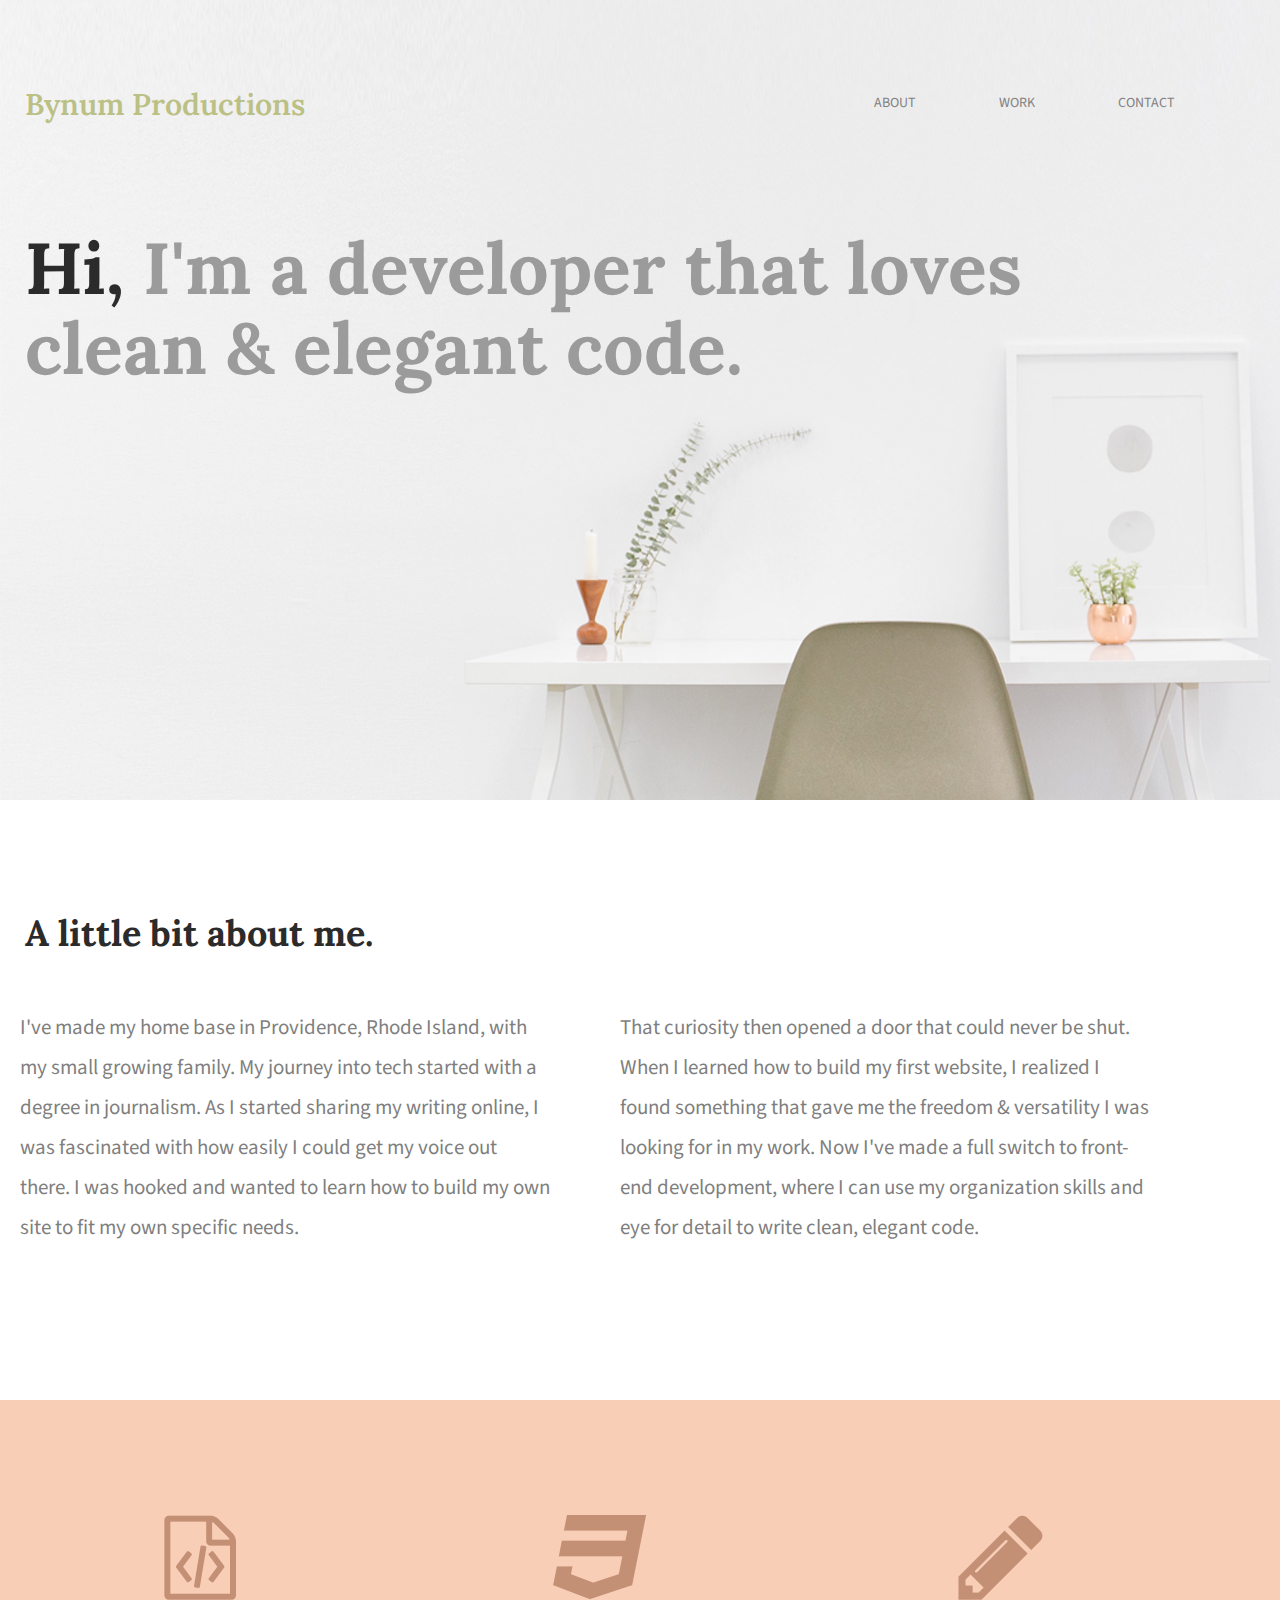
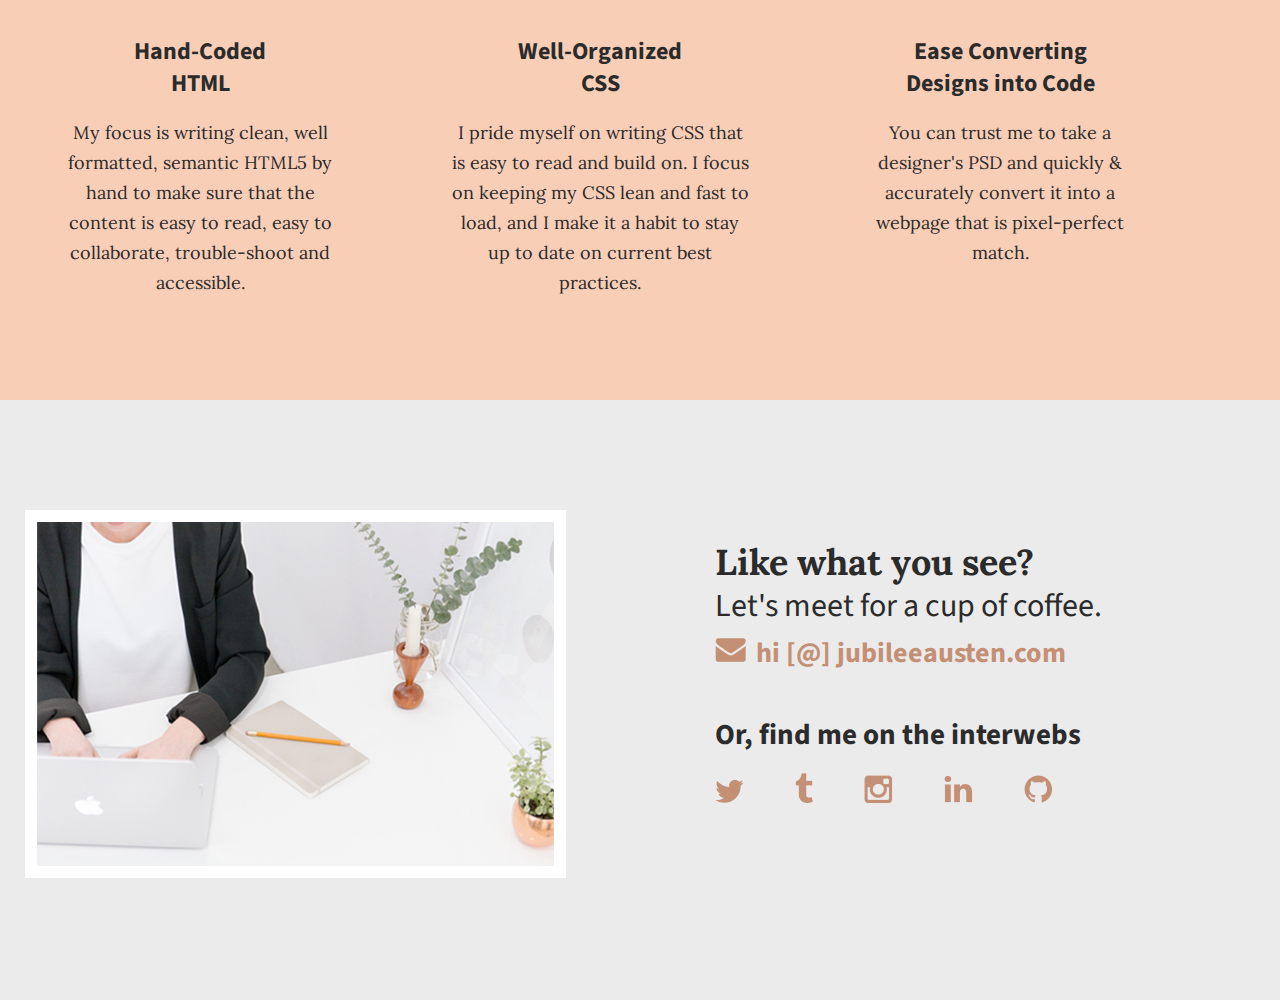
<file: index.html>
<!doctype html>
<html lang="en">
    <head>
        <meta charset="utf-8">
        <title>Bynum Productions | Home</title>
<link rel="stylesheet" href="css/normalize.css">
<link rel="stylesheet" href="css/main.css">
<link href='https://fonts.googleapis.com/css?family=Source+Sans+Pro:400,700' rel='stylesheet' type='text/css'>
<link href="https://fonts.googleapis.com/css2?family=Lora:wght@400;700&display=swap" rel="stylesheet" type="text/css">

    </head>
    <body>
<!-- HEADER -->
    <header>
        <div class="full-width">
            <div class="half-width">
                <h1>Bynum Productions</h1>
            </div>
        <div class="half-width">
            <nav>
                    <ul>
                        <li><a href="#about">ABOUT</a></li>
                        <li><a href="portfolio/index.html">WORK</a></li>
                        <li><a href="#contact">CONTACT</a></li>
                    </ul>
                </nav>
            </div>
            <h2><span>Hi,</span> I'm a developer that loves clean &amp; elegant code.</h2>  
        </div>
    </header>
<!-- END HEADER -->
<!-- ABOUT THE OWNER -->
        <main>
            <section id="about">
                <div class="full-width">
                    <h2>A little bit about me.</h2>
                        <div class="half-width">
                            <p>I've made my home base in Providence, Rhode Island, with my small growing family. 
                            My journey into tech started with a degree in journalism. As I started sharing my writing online, 
                            I was fascinated with how easily I could get my voice out there. 
                            I was hooked and wanted to learn how to build my own site to fit my own specific needs.</p>
                        </div>
                        <div class="half-width">
                            <p>That curiosity then opened a door that could never be shut. 
                            When I learned how to build my first website, I realized I found something that gave me the 
                            freedom & versatility I was looking for in my work. Now I've made a full switch to front-end development, 
                            where I can use my organization skills and eye for detail to write clean, elegant code.
                            </p>
                        </div>
                </div>
            </section>
<!-- WHAT WORK THE AUTHOR DOES HERE -->
            <section id="work">
                <div class="full-width">
                    <div class="third-width">
                        <img src="img/html-icon.png" alt="HTML Icon" />
                        <h3>Hand-Coded HTML</h3>
                        <p>My focus is writing clean, well formatted, semantic HTML5 by hand to make sure that the content 
                            is easy to read, easy to collaborate, trouble-shoot and accessible.</p>
                    </div>
                    <div class="third-width">
                        <img src="img/css-icon.png" alt="CSS Icon" />
                        <h3>Well-Organized CSS</h3>
                        <p>I pride myself on writing CSS that is easy to read and build on. I focus on keeping my CSS 
                            lean and fast to load, and I make it a habit to stay up to date on current best practices.
                        </p>
                    </div>
                    <div class="third-width">
                        <img src="img/pencil-icon.png" alt="Pencil Icon" />
                        <h3>Ease Converting Designs into Code</h3>
                        <p>You can trust me to take a designer's PSD and quickly & accurately convert it 
                            into a webpage that is pixel-perfect match.</p>
                    </div>
                </div>
            </section>
<!-- CONTACT INFO FOR THE OWNER -->
            <footer id="contact">
                <div class="full-width">
                    <div class="half-width">
                        <img id="contact-img" src="img/contact-image.png" alt="Woman at Computer" />
                    </div>
                    <div class="half-width">
                        <h2>Like what you see?</h2>
                        <h3 id="email-header">Let's meet for a cup of coffee.</h3>
                        <a href="mailto:hi@jubileeausten.com"><img src="img/envelope.png" id="envelope" alt="envelope icon" />hi [@] jubileeausten.com</a>
                        <h3 id="socialmedia-header">Or, find me on the interwebs</h3>
                        <ul>
                            <li><a href="https://www.twitter.com/jlbynum" target="_BLANK"><img src="img/twitter.png" alt="twitter icon" /></a></li>
                            <li><a href="https://www.tumblr.com" target="_BLANK"><img src="img/tumblr.png" alt="tumblr icon" /></a></li>
                            <li><a href="https://www.instagram.com" target="_BLANK"><img src="img/instagram.png" alt="instagram icon" /></a></li>
                            <li><a href="https://www.linkedin.com" target="_BLANK"><img src="img/linkedin.png" alt="linkedin icon" /></a></li>
                            <li><a href="https://www.github.com" target="_BLANK"><img src="img/github.png" alt="github icon" /></a></li>
                        </ul>
                        

                    </div>
                </div>
            </footer>
        </main>
    </body>
</html>
</file>
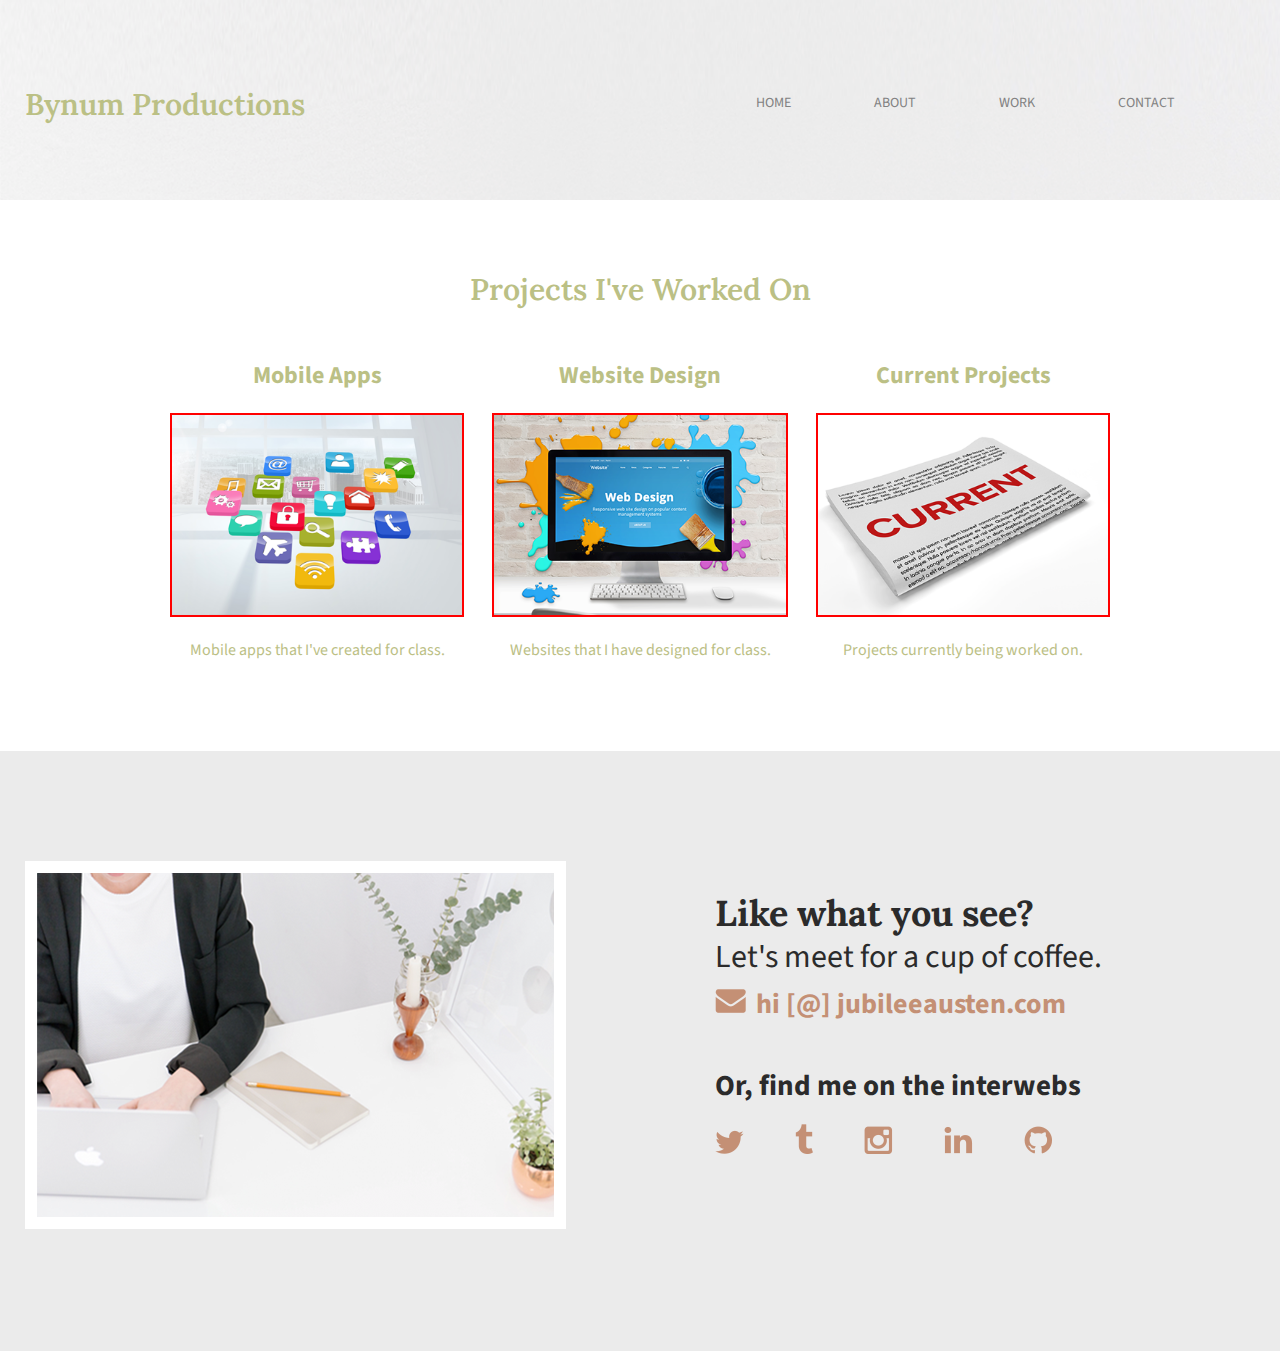
<file: portfolio/index.html>
<!doctype html>
<html lang="en">
    <head>
        <meta charset="utf-8">
        <title>Bynum Productions | Portfolio</title>
<link rel="stylesheet" href="../css/normalize.css">
<link rel="stylesheet" href="../css/main.css">
<link href='https://fonts.googleapis.com/css?family=Source+Sans+Pro:400,700' rel='stylesheet' type='text/css'>
<link href="https://fonts.googleapis.com/css2?family=Lora:wght@400;700&display=swap" rel="stylesheet" type="text/css">

    </head>
<body>
<!-- HEADER -->
        <header class="work">
            <div class="full-width">
                <div class="half-width">
                <h1>Bynum Productions</h1>
            </div>
            <div class="half-width">
                <nav>
                    <ul>
                        <li><a href="../index.html">HOME</a></li>
                        <li><a href="../index.html#about">ABOUT</a></li>
                        <li><a href="portfolio/index.html">WORK</a></li>
                        <li><a href="#contact">CONTACT</a></li>
                    </ul>
                </nav>
                </div>
            </div>
        </header>
<div class="content">
    <h1><center>Projects I've Worked On</center></h1>
    <div class="projects-boxes">
        <div class="block">
            <a href="">
                <h2>Mobile Apps</h2>
                <img src="../img/appspng.png" alt="Apps Icons" />
                <p>Mobile apps that I've created for class.</p>
            </a>
        </div>
        <div class="block">
            <a href="">
                <h2>Website Design</h2>
                <img src="../img/webapps.png" alt="Website Design" />
                <p>Websites that I have designed for class.</p>
            </a>
        </div>
        <div class="block">
            <a href="">
                <h2>Current Projects</h2>
                <img src="../img/current.png" alt="Current Projects" />
                <p>Projects currently being worked on.</p>
            </a>
        </div>
    </div>
</div>
<!-- CONTACT INFO FOR THE OWNER -->
<footer id="contact">
    <div class="full-width">
        <div class="half-width">
            <img id="contact-img" src="../img/contact-image.png" alt="Woman at Computer" />
        </div>
        <div class="half-width">
            <h2>Like what you see?</h2>
            <h3 id="email-header">Let's meet for a cup of coffee.</h3>
            <a href="mailto:hi@jubileeausten.com"><img src="../img/envelope.png" id="envelope" alt="envelope icon" />hi [@] jubileeausten.com</a>
            <h3 id="socialmedia-header">Or, find me on the interwebs</h3>
            <ul>
                <li><a href="https://www.twitter.com/jlbynum" target="_BLANK"><img src="../img/twitter.png" alt="twitter icon" /></a></li>
                <li><a href="https://www.tumblr.com" target="_BLANK"><img src="../img/tumblr.png" alt="tumblr icon" /></a></li>
                <li><a href="https://www.instagram.com" target="_BLANK"><img src="../img/instagram.png" alt="instagram icon" /></a></li>
                <li><a href="https://www.linkedin.com" target="_BLANK"><img src="../img/linkedin.png" alt="linkedin icon" /></a></li>
                <li><a href="https://www.github.com" target="_BLANK"><img src="../img/github.png" alt="github icon" /></a></li>
            </ul>
            

        </div>
    </div>
</footer>

        
</body>
</html>
</file>
<file: css/main.css>
/***** BASE STYLES *****/
body {
font-family: 'Source Sans Pro', sans-serif;
color:#2b2b2b;
}
#about, #work, #contact {
    height: 600px;
}

/**** GRID *****/

.full-width {
    width: 1400px;
    margin: 0 auto;
}
.half-width {
    width: 600px;
    float: left;
}
.third-width {
    width: 400px;
    float: left;
}

/**** HEADER ****/

header {
    height: 800px;
    background: url('../img/hero.png');
    background-size: cover;
}
header h1 { 
    padding: 65px 0 65px 25px;
    font-family: 'Lora', serif;
    font-weight: 600;
    font-size: 30px;
    color: #bbc085;
}
header h2 {
    width: 1000px;
    clear: both;
    font-family: 'Lora', serif;
    font-size: 72px;
    line-height: 80px;
    color: #9b9b9b;
    padding: 20px 0 20px 25px;
}
header h2 span {
    color: #2b2b2b;
}

/**** WORK HEADER ****/
.work {
    height: 200px;
    background: url('../img/hero.png');
    background-size: cover;
}
.work h1 { 
    padding: 65px 0 65px 25px;
    font-family: 'Lora', serif;
    font-weight: 600;
    font-size: 30px;
    color: #bbc085;
}

/**** NAV ****/

nav {
    float: right; 
    padding: 75px 25px;
}
nav ul li{
    display: inline-block;
}
nav ul li a {
    text-transform: capitalize;
    text-decoration: none;
    font-size: 14px;
    color: #828282;
    padding-left: 80px; 
}

/**** ABOUT Section *****/

#about .full-width {
    padding: 80px 0;
}
#about h2 {
    font-family: 'Lora', serif;
    font-size: 36px;
    padding-left: 25px;
}
#about p {
    font-size: 21px;
    color: #7f7f7f;
    line-height: 40px;
    padding-left: 20px;
    padding-right: 50px;
}
/*** WORK SECTION ***/

#work {
    background-color: #f9ceb7;
    text-align: center;
}

#work .full-width {
    padding: 115px 0;
}
#work img {
    padding-bottom: 30px;
}
#work h3 {
    font-size: 24px;
    line-height: 32px;
    width: 190px;
    margin: 0 auto;
}
#work p {
    font-family: 'Lora', serif;
    font-size: 18px;
    line-height: 30px;
    padding: 0 50px;
}

/**** CONTACT *****/

#contact {
    background-color: #ebebeb;
}
#contact .full-width {
    padding: 110px 0;
}
#contact img#contact-img {
    margin-left: 25px;
    border: 12px solid #ffffff;
}
#contact h2, #contact #email-header, #contact #socialmedia-header, #contact ul {
    padding-left: 115px;
}
#contact #envelope {
    padding: 0 10px 0 115px;
}
#contact h2 {
    font-family: 'Lora', serif;
    font-size: 36px;
    line-height: 44px;
}
#contact #email-header{
    font-size: 32px;
    font-weight: 400;
    line-height: 44px;
    margin: -30px 0 5px 0;
}
#contact #socialmedia-header {
    font-weight: bold;
    font-size: 29px;
    line-height: 44px;
    margin: 40px 0 0 0;
}
#contact a {
    text-decoration: none;
    color: #c49075;
    font-weight: bold;
    font-size: 28px;
}
#contact ul {
    list-style: none;
}
#contact ul li {
     display: inline-block;
}
#contact ul img {
    font-size: 32px;
    padding-right: 48px;
}
/**** WORK PAGE ****/

/***** WORK CONTENT *****/

.content {
    padding-top: 50px;
}
.content a {
    text-decoration: none;
    color: #bbc085;
}
.content h1 {
font-family: 'Lora', serif;
font-weight: 600;
font-size: 30px;
color: #bbc085;
}
.projects-boxes {
    text-align: center;
    width: 100%;
    padding-bottom: 90px;
}
.projects-boxes img {
    border: 2px solid red;
    height: 200px;
}
.block {
    margin: 10px;
    display: inline-block;
    width: 300px;
    height: 300px;

  }
</file>
